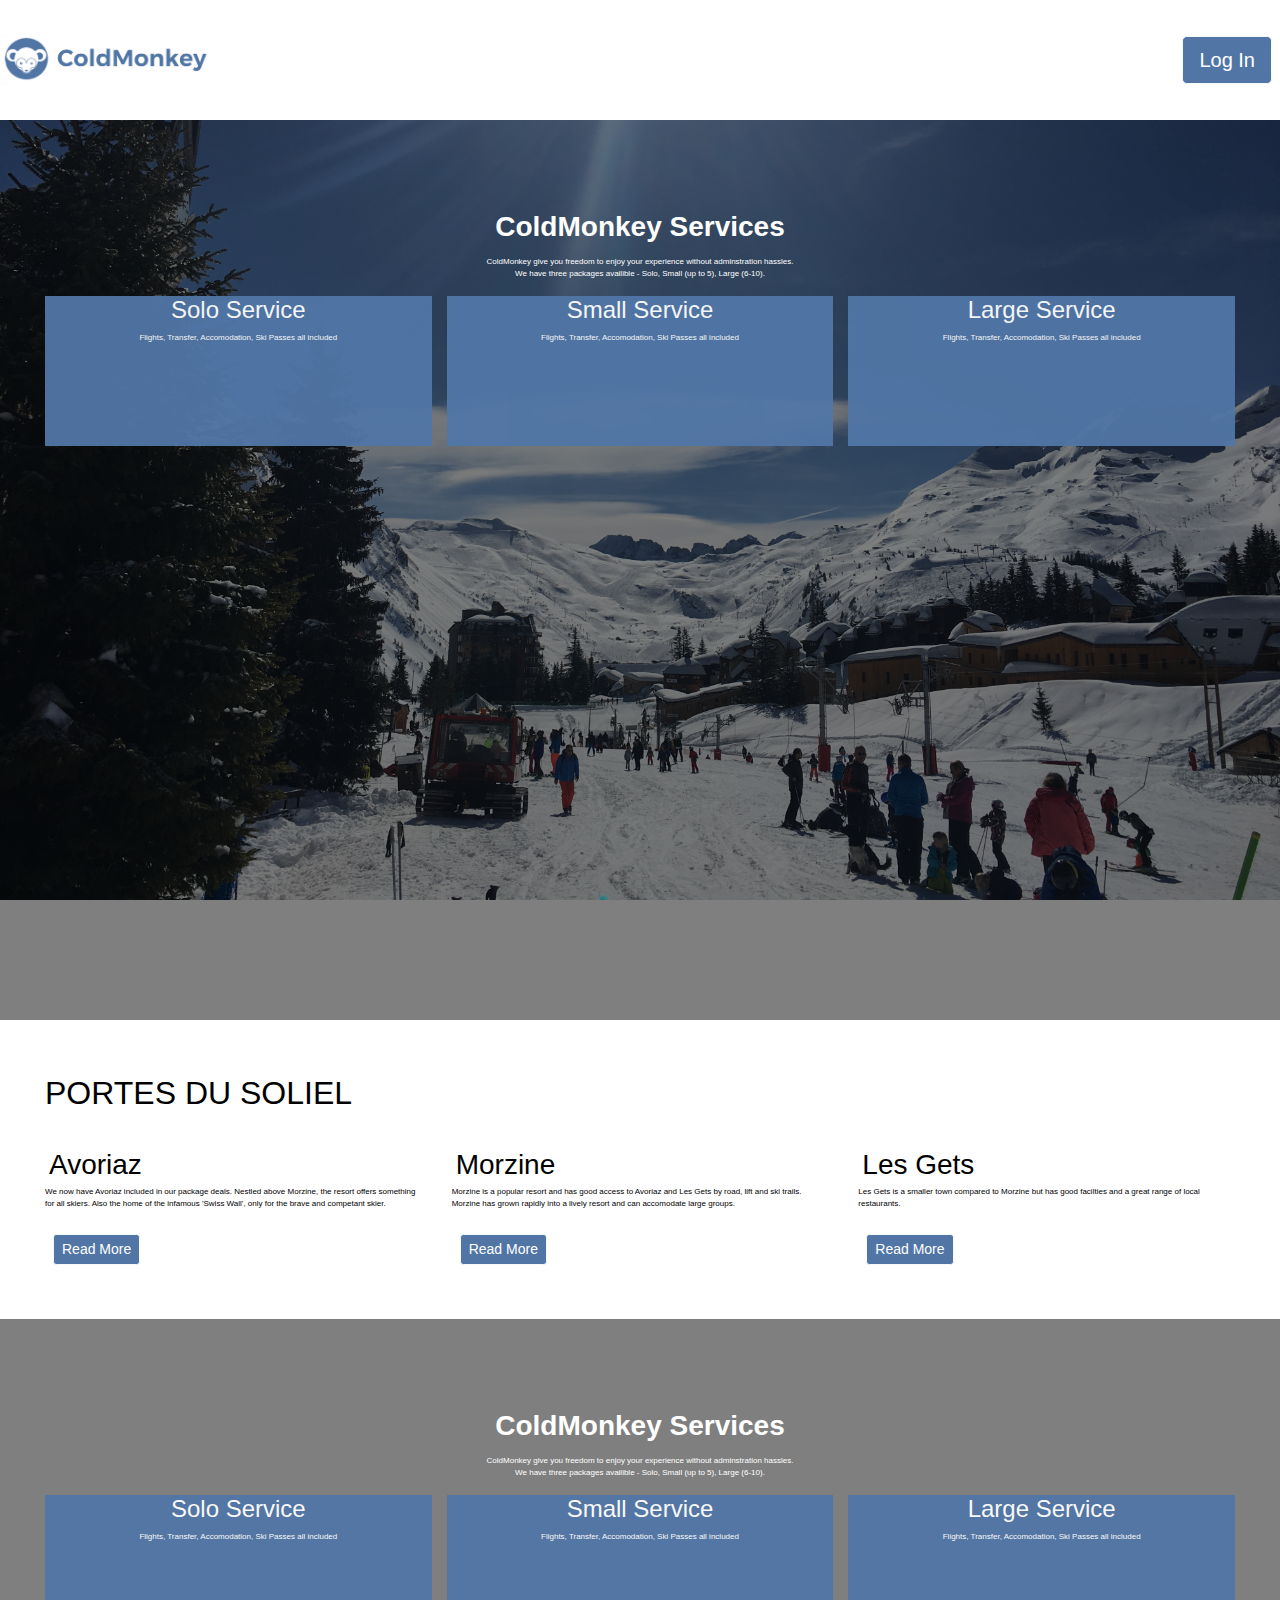
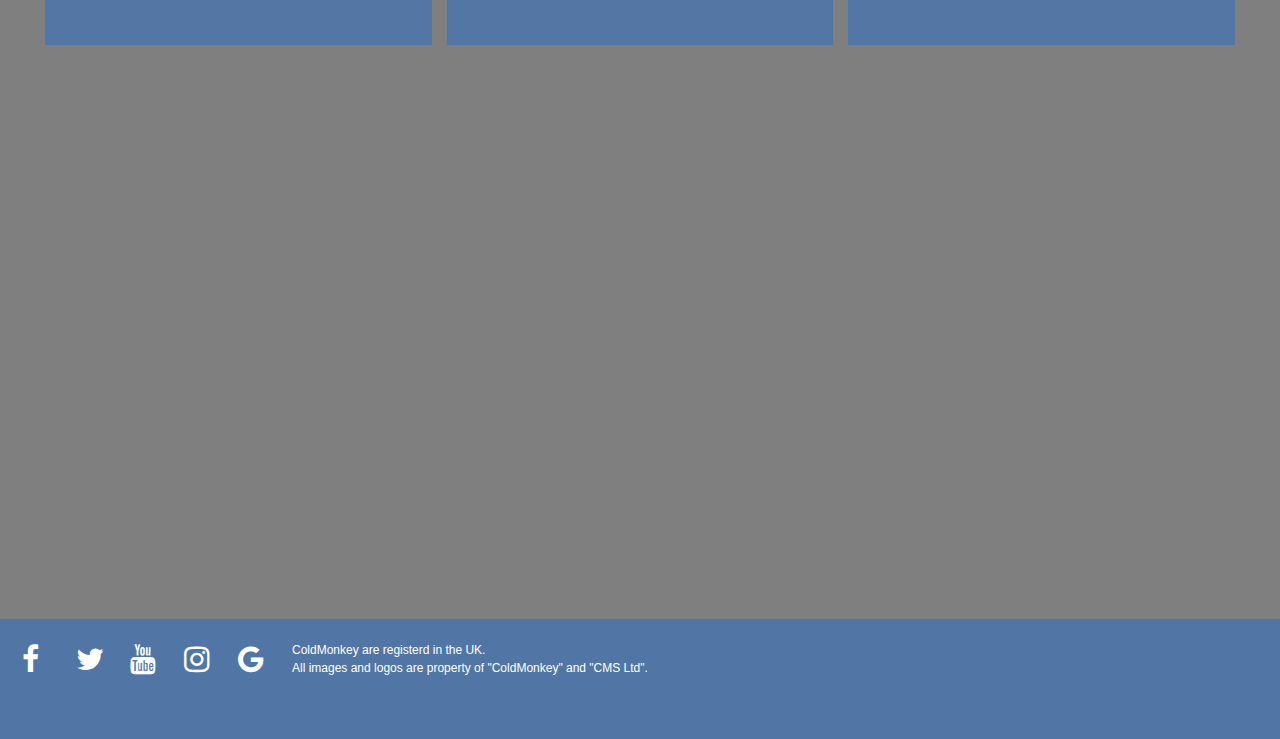
<file: index.html>
<!DOCTYPE html>
<html lang="en/US">

<head>
	<meta charset="UTF-8">
	<meta name="viewport" content="width=device-width, initial-scale=1.0">
	<meta http-equiv="X-UA-Compatible" content="ie=edge">
	<link rel="stylesheet" href="https://stackpath.bootstrapcdn.com/bootstrap/4.3.1/css/bootstrap.min.css"
		integrity="sha384-ggOyR0iXCbMQv3Xipma34MD+dH/1fQ784/j6cY/iJTQUOhcWr7x9JvoRxT2MZw1T" crossorigin="anonymous">
	<link href="https://stackpath.bootstrapcdn.com/font-awesome/4.7.0/css/font-awesome.min.css" rel="stylesheet"
		integrity="sha384-wvfXpqpZZVQGK6TAh5PVlGOfQNHSoD2xbE+QkPxCAFlNEevoEH3Sl0sibVcOQVnN" crossorigin="anonymous">
	<link rel="apple-touch-icon" sizes="57x57" href="gitpod/favicon/apple-icon-57x57.png">
	<link rel="apple-touch-icon" sizes="60x60" href="gitpod/favicon/apple-icon-60x60.png">
	<link rel="apple-touch-icon" sizes="72x72" href="gitpod/favicon/apple-icon-72x72.png">
	<link rel="apple-touch-icon" sizes="76x76" href="gitpod/favicon/apple-icon-76x76.png">
	<link rel="apple-touch-icon" sizes="114x114" href="gitpod/favicon/apple-icon-114x114.png">
	<link rel="apple-touch-icon" sizes="120x120" href="gitpod/favicon/apple-icon-120x120.png">
	<link rel="apple-touch-icon" sizes="144x144" href="gitpod/favicon/apple-icon-144x144.png">
	<link rel="apple-touch-icon" sizes="152x152" href="gitpod/favicon/apple-icon-152x152.png">
	<link rel="apple-touch-icon" sizes="180x180" href="gitpod/favicon/apple-icon-180x180.png">
	<link rel="icon" type="image/png" sizes="192x192" href="gitpod/favicon/android-icon-192x192.png">
	<link rel="icon" type="image/png" sizes="32x32" href="gitpod/favicon/favicon-32x32.png">
	<link rel="icon" type="image/png" sizes="96x96" href="gitpod/favicon-96x96.png">
	<link rel="icon" type="image/png" sizes="16x16" href="gitpod/favicon-16x16.png">
	<link rel="manifest" href="/manifest.json">
	<meta name="msapplication-TileColor" content="#ffffff">
	<meta name="msapplication-TileImage" content="/ms-icon-144x144.png">
	<meta name="theme-color" content="#ffffff">
	<link rel="stylesheet" href="main.css" type="text/css" />
	<title>ColdMonkey</title>
</head>

<body>
	<nav class="navbar">
		<img src="cmlogofacedark.png" alt="ColdMonkey";>
		<ul>
			<a href="index2.html"> <button class="btn btn-light btn-lg">Log In</button></a>
		</ul>
	</nav>
	<div class="container-fluid">
		<div class="opaque-overlay">
			<div class="row">
				<div class="col-12 my-5">
					<section class="callout-jumbotron text-center">
						<h3 class="jumbotron-header">ColdMonkey Services</h3>
						<p>ColdMonkey give you freedom to enjoy your experience without adminstration
							hassles.<br>We have three packages availible - Solo, Small (up to 5), Large (6-10).</p>
							<div class="grid-container">
								<div class="text">
									<div>
										<h4>Solo Service</h4>
									</div>
									<p>Flights, Transfer, Accomodation, Ski Passes all included</p>
								</div>
								<div class="text2">
									<div>
										<h4>Small Service</h4>
									</div>
									<p>Flights, Transfer, Accomodation, Ski Passes all included</p>
								</div>
								<div class="text3">
									<div>
										<h4></i>Large Service</h4>
									</div>
									<p>Flights, Transfer, Accomodation, Ski Passes all included</p>
								</div>
							</div>
					</section>
				</div>
			</div>
		</div>
	</div>
	<div class="features-container">
		<section class="features">
			<div class="row ">
				<div class="col-12 my-4">
					<h2 class="text-uppercase">Portes Du Soliel</h2>
				</div>
				<div class="col-12 col-md-6 col-lg-4">
					<div class="feature">
						<h3><i class="fas fa-globe-europe d-none d-sm-inline "></i>
							Avoriaz</h3>
						<p>We now have Avoriaz included in our package deals. Nestled
							above Morzine, the resort
							offers something for all skiers. Also the home of the
							infamous 'Swiss Wall', only
							for the brave and competant skier.</p>
						<p><a class="btn btn-sm btn-light" a href="https://www.avoriaz.com/en/index.htm"
								target="blank">Read More</a></p>
					</div>
				</div>
				<div class="col-12 col-md-6 col-lg-4">
					<div class="feature">
						<h3><i class="fas fa-globe-europe d-none d-sm-inline"></i>
							Morzine</h3>
						<p>Morzine is a popular resort and has good access to Avoriaz
							and Les Gets by road, lift
							and ski trails. Morzine has grown rapidly into a lively
							resort and can accomodate
							large groups.</p>
						<p><a class="btn btn-sm btn-light" a href="https://www.morznet.com/" target="blank">Read
								More</a></p>
					</div>
				</div>
				<div class="col-12 d-md-none d-lg-block col-lg-4">
					<div class="feature">
						<h3><i class="fas fa-globe-europe d-none d-sm-inline"></i> Les
							Gets</h3>
						<p>Les Gets is a smaller town compared to Morzine but has good
							facilties and a great
							range of local restaurants.</p>
						<p><a class="btn btn-sm btn-light" a href="https://en.lesgets.com/" target="blank">Read
								More</a></p>
					</div>
				</div>
			</div>
		</section>
	</div>
	<div class="container-fluid2">
		<div class="opaque-overlay">
			<div class="row">
				<div class="col-12 my-5">
					<section class="callout-jumbotron text-center">
						<h3 class="jumbotron-header">ColdMonkey Services</h3>
						<p>ColdMonkey give you freedom to enjoy your experience without adminstration
							hassles.<br>We have three packages availible - Solo, Small (up to 5), Large (6-10).</p>
							<div class="grid-container">
								<div class="text">
									<div>
										<h4>Solo Service</h4>
									</div>
									<p>Flights, Transfer, Accomodation, Ski Passes all included</p>
								</div>
								<div class="text2">
									<div>
										<h4>Small Service</h4>
									</div>
									<p>Flights, Transfer, Accomodation, Ski Passes all included</p>
								</div>
								<div class="text3">
									<div>
										<h4></i>Large Service</h4>
									</div>
									<p>Flights, Transfer, Accomodation, Ski Passes all included</p>
								</div>
							</div>
					</section>
				</div>
			</div>
		</div>
	</div>
	<footer>
		<a href="#" class="fa fa-facebook"></a>
		<a href="#" class="fa fa-twitter"></a>
		<a href="#" class="fa fa-youtube"></a>
		<a href="#" class="fa fa-instagram"></a>
		<a href="#" class="fa fa-google"></a>
		<p class="copyright">ColdMonkey are registerd in the
			UK.<br>All images and logos are property of "ColdMonkey" and "CMS Ltd".</p>
	</footer>
</body>

</html>
</file>
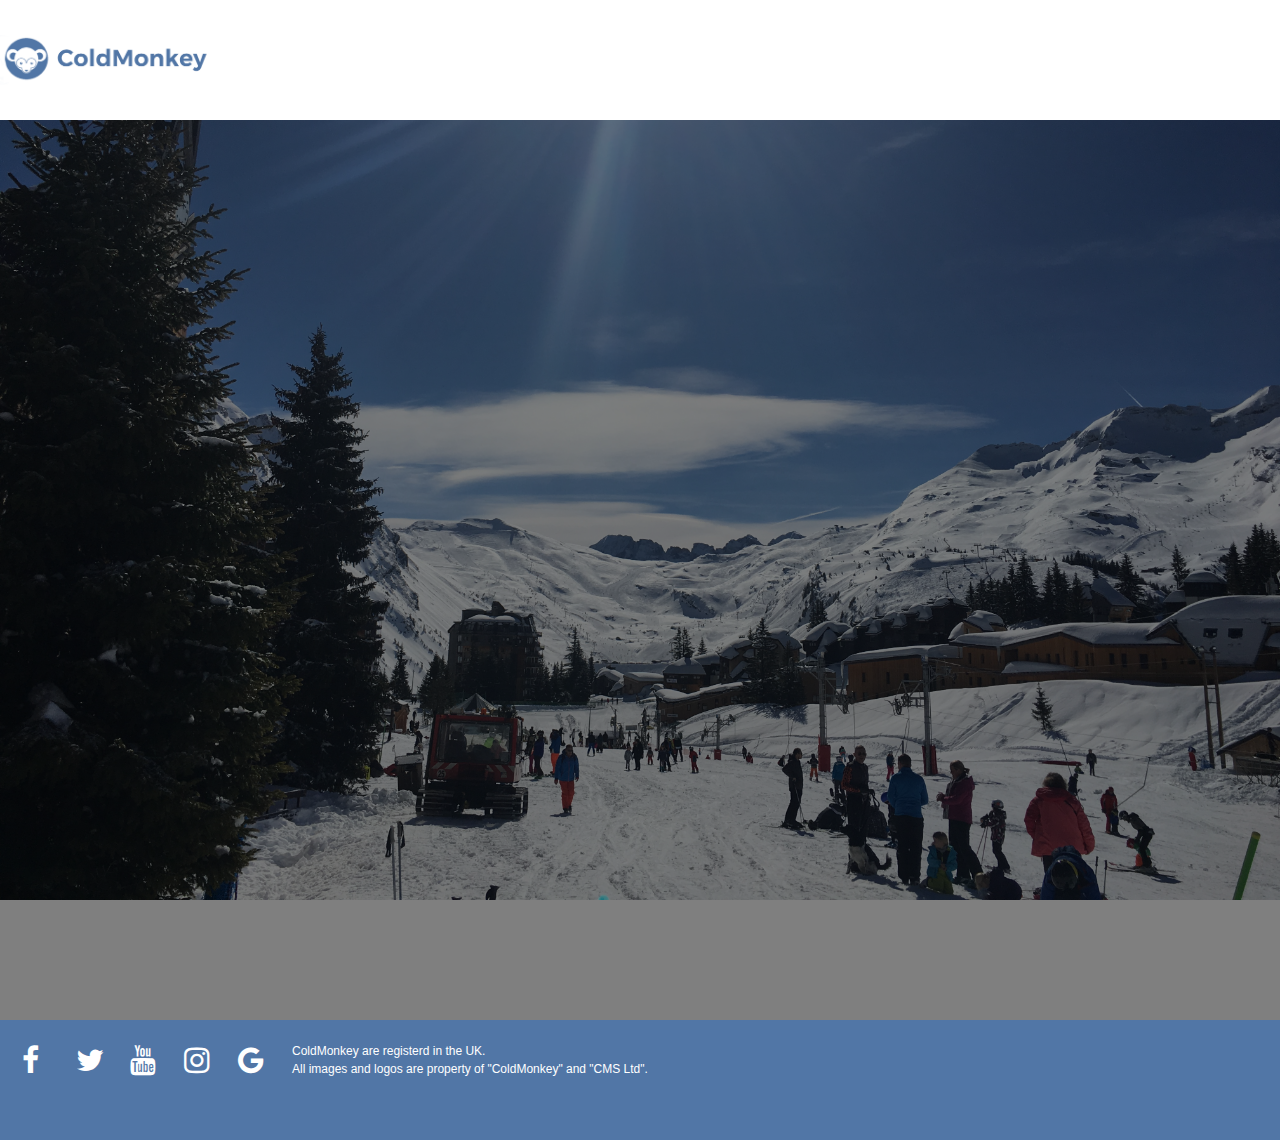
<file: index2.html>
<!DOCTYPE html>
<html lang="en/US">

<head>
	<meta charset="UTF-8">
	<meta name="viewport" content="width=device-width, initial-scale=1.0">
	<meta http-equiv="X-UA-Compatible" content="ie=edge">
	<link rel="stylesheet" href="https://stackpath.bootstrapcdn.com/bootstrap/4.3.1/css/bootstrap.min.css"
		integrity="sha384-ggOyR0iXCbMQv3Xipma34MD+dH/1fQ784/j6cY/iJTQUOhcWr7x9JvoRxT2MZw1T" crossorigin="anonymous">
	<link href="https://stackpath.bootstrapcdn.com/font-awesome/4.7.0/css/font-awesome.min.css" rel="stylesheet"
		integrity="sha384-wvfXpqpZZVQGK6TAh5PVlGOfQNHSoD2xbE+QkPxCAFlNEevoEH3Sl0sibVcOQVnN" crossorigin="anonymous">
	<link rel="apple-touch-icon" sizes="57x57" href="gitpod/favicon/apple-icon-57x57.png">
	<link rel="apple-touch-icon" sizes="60x60" href="gitpod/favicon/apple-icon-60x60.png">
	<link rel="apple-touch-icon" sizes="72x72" href="gitpod/favicon/apple-icon-72x72.png">
	<link rel="apple-touch-icon" sizes="76x76" href="gitpod/favicon/apple-icon-76x76.png">
	<link rel="apple-touch-icon" sizes="114x114" href="gitpod/favicon/apple-icon-114x114.png">
	<link rel="apple-touch-icon" sizes="120x120" href="gitpod/favicon/apple-icon-120x120.png">
	<link rel="apple-touch-icon" sizes="144x144" href="gitpod/favicon/apple-icon-144x144.png">
	<link rel="apple-touch-icon" sizes="152x152" href="gitpod/favicon/apple-icon-152x152.png">
	<link rel="apple-touch-icon" sizes="180x180" href="gitpod/favicon/apple-icon-180x180.png">
	<link rel="icon" type="image/png" sizes="192x192" href="gitpod/favicon/android-icon-192x192.png">
	<link rel="icon" type="image/png" sizes="32x32" href="gitpod/favicon/favicon-32x32.png">
	<link rel="icon" type="image/png" sizes="96x96" href="gitpod/favicon-96x96.png">
	<link rel="icon" type="image/png" sizes="16x16" href="gitpod/favicon-16x16.png">
	<link rel="manifest" href="/manifest.json">
	<meta name="msapplication-TileColor" content="#ffffff">
	<meta name="msapplication-TileImage" content="/ms-icon-144x144.png">
	<meta name="theme-color" content="#ffffff">
	<link rel="stylesheet" href="main.css" type="text/css" />
	<title>ColdMonkey</title>
</head>

<body>
	<nav class="navbar">
		<img src="cmlogofacedark.png" alt="ColdMonkey";>
	</nav>
    <div class="container-fluid">
		<div class="opaque-overlay">
			<div class="row">
				<div class="col-12 my-5">
					<section class="callout-jumbotron text-center">


					</section>
				</div>
			</div>
		</div>
	</div>
	<footer>
		<a href="#" class="fa fa-facebook"></a>
		<a href="#" class="fa fa-twitter"></a>
		<a href="#" class="fa fa-youtube"></a>
		<a href="#" class="fa fa-instagram"></a>
		<a href="#" class="fa fa-google"></a>
		<p class="copyright">ColdMonkey are registerd in the
			UK.<br>All images and logos are property of "ColdMonkey" and "CMS Ltd".</p>
	</footer>
</file>
<file: main.css>
body, html {
    font-family: "Roboto", sans-serif;
    color: #fff;
    background-color: #fff;

}
/*------------navbar------------*/
.navbar {
    position: relative;
    height: 120px;
    margin: 0;
    padding: 0;
    border: 0;
    background-color: #fff;
    color: #fff;
}
img {
    display: flex;
    height: 120px;
}

/*--------------------media BP -------------------*/

@media only screen and (min-width: 375px) {
    img {
        height: 50px;
    }
    body {
        font-size: 8px;
    }
    btn {
        font-size: 8px;
    }

}


h3 {
    text-decoration: none;
    margin: 2px;
    padding: 2px;
}

ul {
    margin: 0;
    padding: 0;
}
/*-------------buttons----------------*/
.btn {
    margin: 8px;
    position: relative;
    background-color: #5176a6;
    color: #fff;
    text-decoration: none;
}
.btn--btn-light {

}

/*-----------overlay-----------------*/

.opaque-overlay {
    position: relative;
    top: 0px;
    left: 0px;
    height: 100%;
    width: 100%;
    background-color: rgba(0, 0, 0, 0.5);
}

li {
    list-style: none;
    margin: 2px;
    padding: 2px;
}

/*--------------jumbotron-----------*/
.jumbotron {
    background-color: transparent;
}
.jumbotron-header {
    color: white;
    font-weight: bold;
    margin: 10px;
}
.row {
    background-color: transparent;
    position: relative;
    margin: 10px;
    padding: 20px;
}
.grid-container {
    display: grid;
    grid: 150px / auto auto auto;
    grid-gap: 15px;
}

.text {
    background-color: #5176a6;
    opacity: 0.95;
}
.text2 {
    background-color: #5176a6;
    opacity: 0.95;
}
.text3 {
    background-color: #5176a6;
    opacity: 0.95;
}
/*----------features/information container------------------*/

.container-fluid {
    height: 100vh;
    background: url("calloutimg.jpg") no-repeat bottom right fixed;
    padding: 0px;
     -webkit-background-size: cover;
    -moz-background-size: cover;
    -o-background-size: cover;
    background-size: cover;
    display: flex;
    align-items: center;
    justify-content: center;
    position: relative;

}
.container-fluid2 {
    height: 100vh;
    background: url("calloutimg2.jpg") no-repeat bottom right fixed;
     -webkit-background-size: cover;
    -moz-background-size: cover;
    -o-background-size: cover;
    background-size: cover;
    display: flex;
    align-items: center;
    justify-content: center;
    position: relative;
}

.features-container {
    color: #000;
}
/*-----------------footer--------------*/
footer {
    display: flex;
    background-color: #5176a6;
    height: 120px;
    width: 100%;
}

p.copyright {
    text-align: left;
    font-size: 12px;
    padding: 20px;
    margin: 2px;

}

.fa {
    padding: 20px;
    font-size: 30px;
    width: 50px;
    text-align: center;
    text-decoration: none;
    margin: 5px 2px;
}
.fa:hover {
    opacity: 0.7;
    color: #d0d5d9;
}

.fa-facebook {
    color: #ffffff;
}
.fa-twitter {
    color: #ffffff;
}
.fa-youtube {
    color: #ffffff;
}
.fa-instagram {
    color: #ffffff;
}
.fa-google {
    color: #ffffff;
}
</file>
